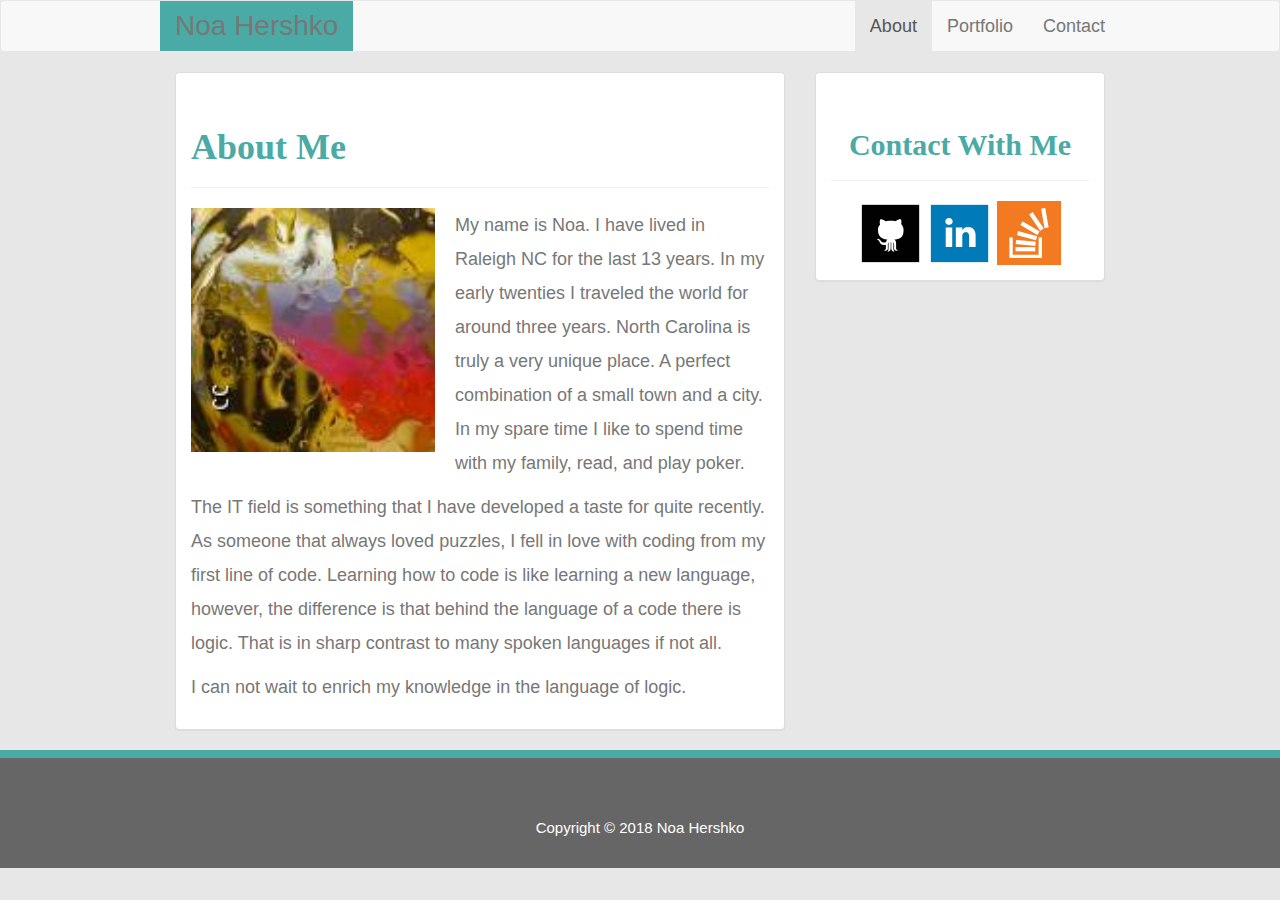
<file: index.html>
<!DOCTYPE html>
<html>
<head>
  <title>Bootstrap-Portfolio</title>
     <link rel="stylesheet" href="https://maxcdn.bootstrapcdn.com/bootstrap/3.3.7/css/bootstrap.min.css" integrity="sha384-BVYiiSIFeK1dGmJRAkycuHAHRg32OmUcww7on3RYdg4Va+PmSTsz/K68vbdEjh4u" crossorigin="anonymous"> 
    <link rel="stylesheet" type="text/css" href="assets/style.css">
</head>

<body>

  <nav class="navbar navbar-default">
  <div class="container-fluid">
  <div class="navbar-header">
     <a class="navbar-brand" href="#">Noa Hershko</a>
     </div>
   
    <ul class="nav navbar-nav navbar-right">
      <li class="active"><a href="index.html">About</a></li>
      <li><a href="portfolio.html">Portfolio</a></li>
      <li><a href="contact.html">Contact</a></li>
    </ul>
  </div>
  </nav>

  
   <div class="container"> 

      <div class="row">

         <div class="main-container">
         <div class="col-sm-12 col-md-8">
            <div class="panel panel-default">
            <div class="panel-body">
            <div id="main-content">
            <div class="page-header"><h1>About Me</h1></div>
            <img class="bio-image" src="assets/images/MyFakePortfolio.png" alt="MyFakePortfolio">
            <p>My name is Noa. I have lived in Raleigh NC for the last 13 years. In my early twenties I traveled the world for around three years. North Carolina is truly a very unique place. A perfect combination of a small town and a city. In my spare time I like to spend time with my family, read, and play poker.</p>
            <p> The IT field is something that I have developed a taste for quite recently. As someone that always loved puzzles, I fell in love with coding from my first line of code.  Learning how to code is like learning a new language, however, the difference is that behind the language of a code there is logic. That is in sharp contrast to many spoken languages if not all.</p>
            <p>I can not wait to enrich my knowledge in the language of logic.</p>
            </div>
            </div>
            </div>
         </div>
         </div>

         <div class="side-bar">
         <div class="col-sm-12 col-md-4">
            <div class="panel panel-default">
            <div class="panel-body">
            <div class="page-header"><h2>Contact With Me</h2></div>
            <img src="assets/images/github_square_black-128.png" class="social" alt="github">
            <img src="assets/images/linkedin_square_color-128.png" class="social" alt="linkedin">
            <img src="assets/images/overflow-128.png" class="social" alt="overflow">
            </div>
            </div>
         </div>
         </div>
       </div>

     </div>

  </div>
   


  <div id="footer"><p>Copyright &copy; 2018 Noa Hershko</p></div>




</body>
</html>
</file>
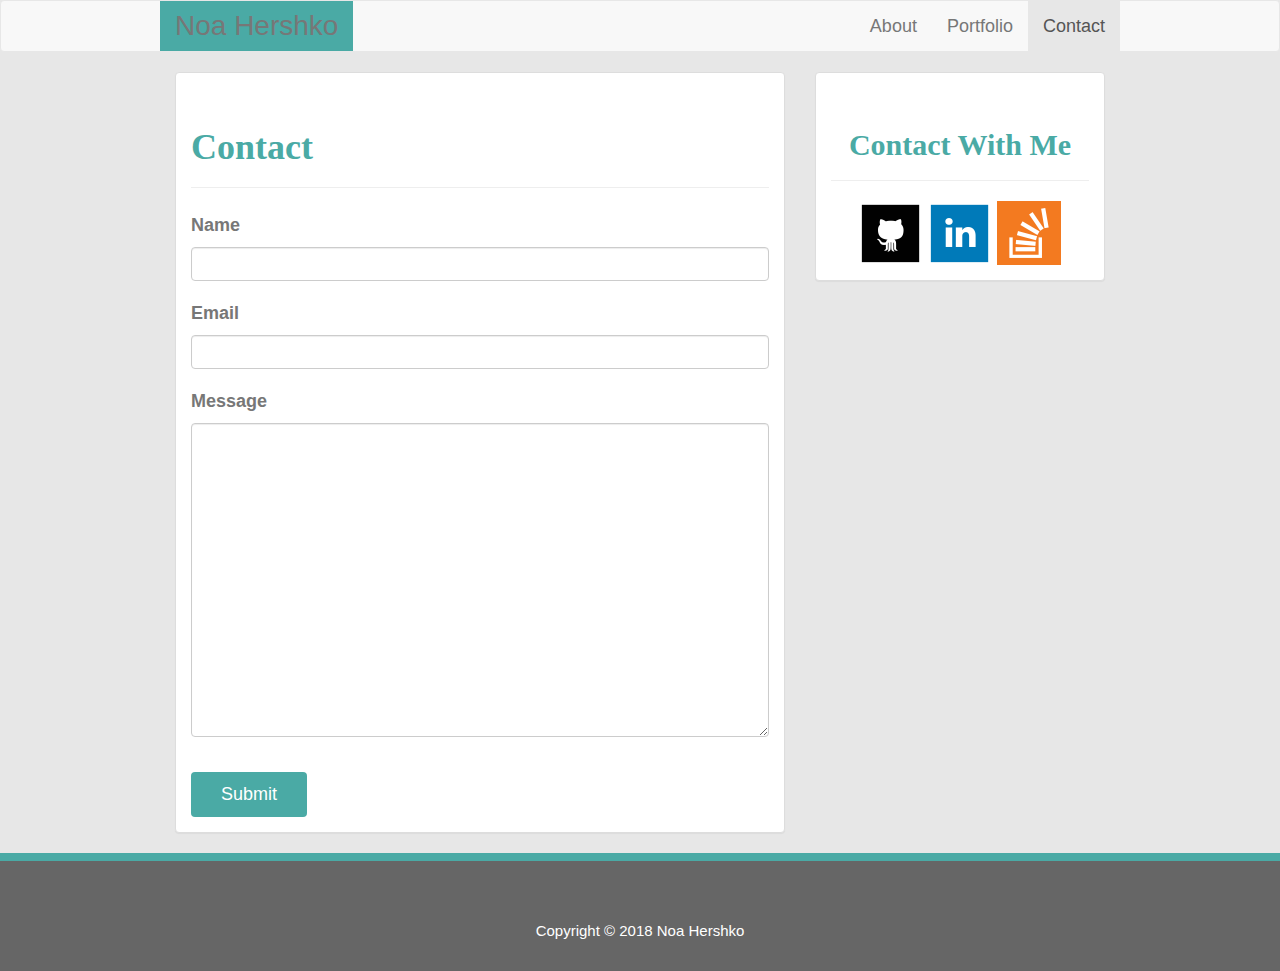
<file: contact.html>
<!DOCTYPE html>
<html>
<head>
  <title>Bootstrap-Portfolio</title>
     <link rel="stylesheet" href="https://maxcdn.bootstrapcdn.com/bootstrap/3.3.7/css/bootstrap.min.css" integrity="sha384-BVYiiSIFeK1dGmJRAkycuHAHRg32OmUcww7on3RYdg4Va+PmSTsz/K68vbdEjh4u" crossorigin="anonymous"> 
    <link rel="stylesheet" type="text/css" href="assets/style.css">
</head>

<body>

  <nav class="navbar navbar-default">
  <div class="container-fluid">
  <div class="navbar-header">
     <a class="navbar-brand" href="#">Noa Hershko</a>
     </div>
   
    <ul class="nav navbar-nav navbar-right">
      <li><a href="index.html">About</a></li>
      <li><a href="portfolio.html">Portfolio</a></li>
      <li class="active"><a href="contact.html">Contact</a></li>
    </ul>
  </div>
  </nav>

  
   <div class="container"> 

      <div class="row">

         <div class="main-container">
         <div class="col-sm-12 col-md-8">
            <div class="panel panel-default">
            <div class="panel-body">
               <div class="page-header"><h1>Contact</h1></div>
                  <form action="/action_page.php">
                    <div class="form-group">
                      <label for="usr">Name</label>
                      <input type="text" class="form-control" id="usr">
                    </div>
                    <div class="form-group">
                      <label for="email">Email</label>
                      <input type="email" class="form-control" id="email">
                     </div>
                     <div class="form-group">
                     <label for="comment">Message</label>
                     <textarea class="form-control" rows="15" id="comment"></textarea>
                     </div>
                    <button type="submit" id="submit" class="btn btn-default">Submit</button>
                  </form>
            </div>
            </div>
         </div>
         </div>




  
         <div class="side-bar">
         <div class="col-sm-12 col-md-4">
            <div class="panel panel-default">
            <div class="panel-body">
            <div class="page-header"><h2>Contact With Me</h2></div>
            <img src="assets/images/github_square_black-128.png" class="social" alt="github">
            <img src="assets/images/linkedin_square_color-128.png" class="social" alt="linkedin">
            <img src="assets/images/overflow-128.png" class="social" alt="overflow">
            </div>
            </div>
         </div>
         </div>


       

     </div>

  </div>
   
  <div id="footer"><p>Copyright &copy; 2018 Noa Hershko</p></div>



</body>
</html>
</file>
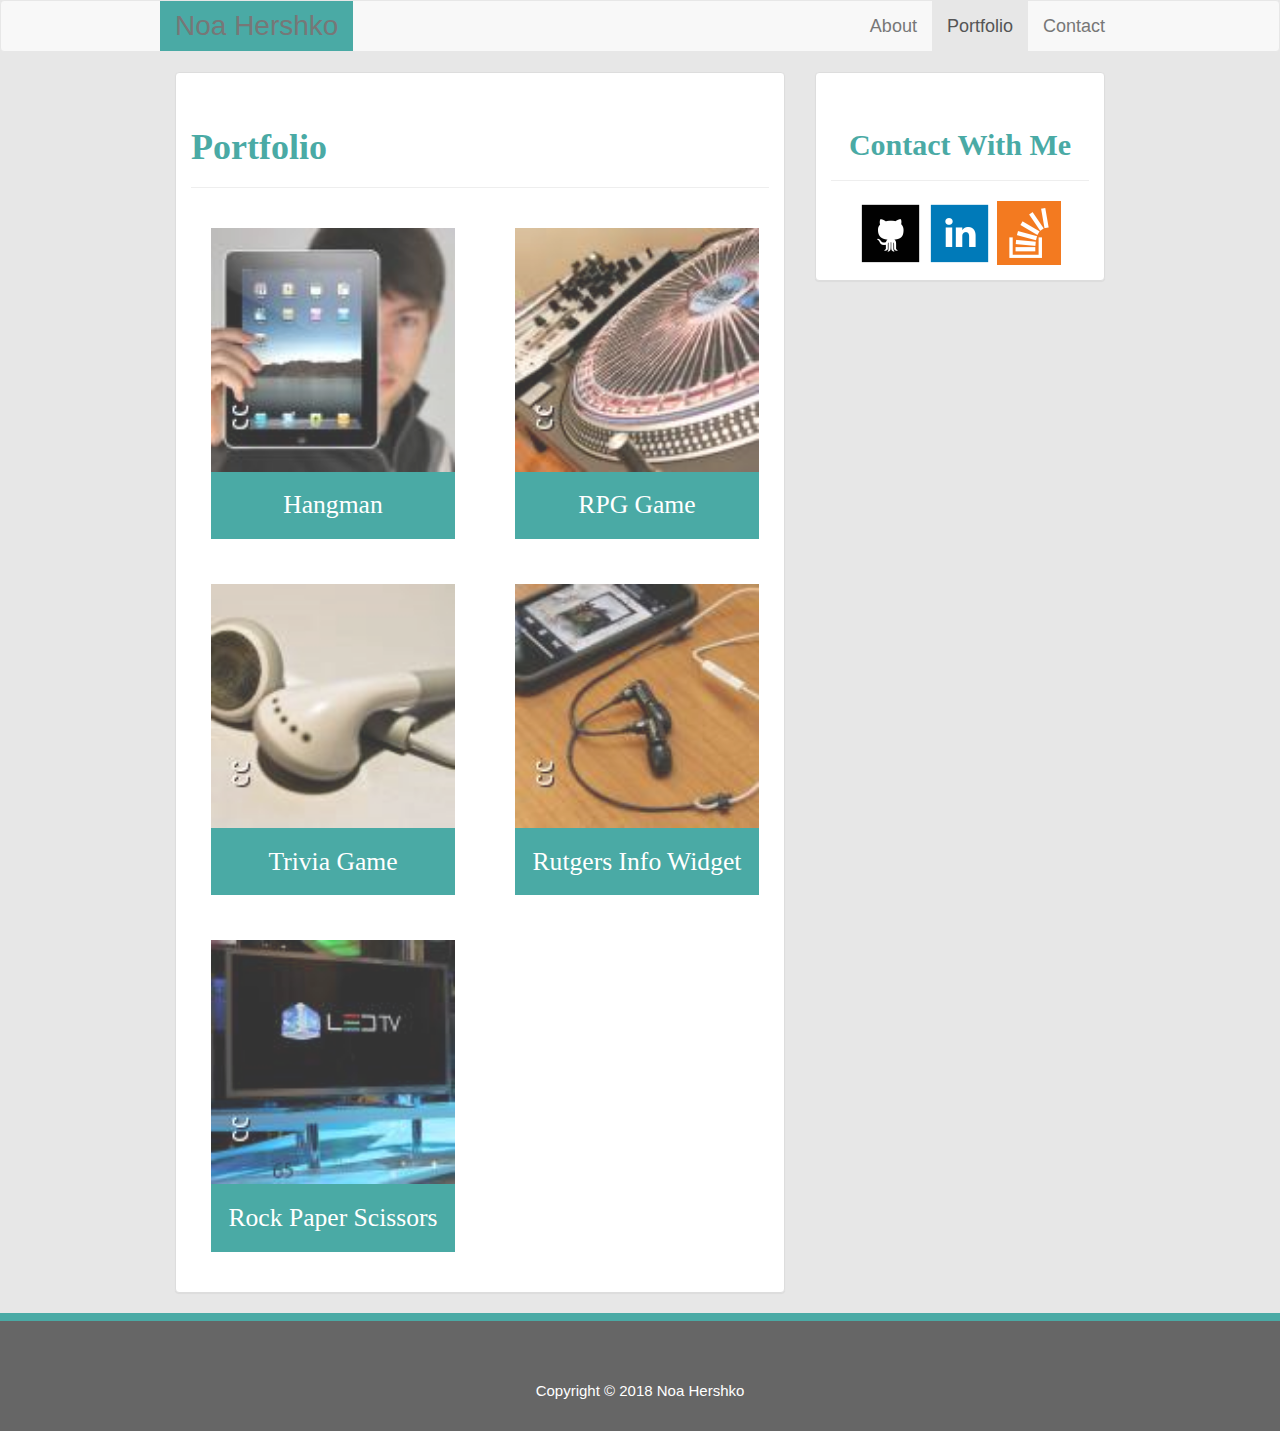
<file: portfolio.html>
<!DOCTYPE html>
<html>
<head>
  <title>Bootstrap-Portfolio</title>
     <link rel="stylesheet" href="https://maxcdn.bootstrapcdn.com/bootstrap/3.3.7/css/bootstrap.min.css" integrity="sha384-BVYiiSIFeK1dGmJRAkycuHAHRg32OmUcww7on3RYdg4Va+PmSTsz/K68vbdEjh4u" crossorigin="anonymous"> 
    <link rel="stylesheet" type="text/css" href="assets/style.css">
</head>

<body>

  <nav class="navbar navbar-default">
  <div class="container-fluid">
     <div class="navbar-header">
     <a class="navbar-brand" href="#">Noa Hershko</a>
     </div>
   
    <ul class="nav navbar-nav navbar-right">
      <li><a href="index.html">About</a></li>
      <li class="active"><a href="portfolio.html">Portfolio</a></li>
      <li><a href="contact.html">Contact</a></li>
    </ul>
  </div>
  </nav>
  
   <div class="container"> 

      <div class="row">

         <div class="main-container">
         <div class="col-sm-12 col-md-8">
            <div class="panel panel-default">
            <div class="panel-body">
            <div class="page-header"><h1>Portfolio</h1></div>


               <div class="row">     
                   <div class="col-xs-6">
                       <div class="portf" id="portf">
                         <img src="assets/images/portfolio-hangman.png" class="img-responsive" alt="hangman">
                         <h3>Hangman</h3>
                       </div>
                   </div>

                   <div class="col-xs-6">
                     <div class="portf" id="portf">
                     <img src="assets/images/portfolio-RPG.png" class="img-responsive" alt="RPG">
                     <h3>RPG Game</h3>
                     </div>
                   </div> 
              </div>

               <div class="row">
                  <div class="col-xs-6">
                     <div class="portf" id="portf">
                     <img src="assets/images/portfolio-trivia.png" class="img-responsive" alt="trivia">
                      <div class="text-wrapper">
                     <h3>Trivia Game</h3>
                     </div>
                     </div>
                  </div>    

                  <div class="col-xs-6">
                     <div class="portf" id="portf">
                     <img src="assets/images/portfolio-rutgers.png" class="img-responsive" alt="rutgers">
                     <h3>Rutgers Info Widget</h3>
                     </div>
                 </div>   
               </div>

              <div class="row"> 
                 <div class="col-xs-6">
                     <div class="portf" id="portf">
                     <img src="assets/images/portfolio-rock.png" class="img-responsive" alt="Rock">
                     <h3>Rock Paper Scissors</h3>
                     </div>
                 </div>  
              </div>              

            </div>
          </div>
         </div>
         </div>

         <div class="side-bar">
         <div class="col-sm-12 col-md-4">
            <div class="panel panel-default">
            <div class="panel-body">
            <div class="page-header"><h2>Contact With Me</h2></div>
            <img src="assets/images/github_square_black-128.png" class="social" alt="github">
            <img src="assets/images/linkedin_square_color-128.png" class="social" alt="linkedin">
            <img src="assets/images/overflow-128.png" class="social" alt="overflow">
            </div>
            </div>
         </div>
         </div>
       </div>

     </div>

  </div>
   
  <div id="footer"><p>Copyright &copy; 2018 Noa Hershko</p></div>

</body>
</html>
</file>
<file: assets/style.css>
body {
  background: rgba(231, 231, 231, 1)
 }



.container, .container-fluid {
  width: 100%;
  max-width: 960px;
  min-width: 450px;
  margin: 0 auto;
  clear: both;
  font-size: 18px;
  line-height:34px;
  color: #777;
}



h1, h2, h3 {
  font-family: 'Georgia', 'Times', Times New Roman, sans-serif;
  color: #4aaaa5;
  font-weight: 700;
}

img {
	width: 244px;
	height: auto;
}

.bio-image {
	float: left;
	margin-right: 20px;
}


.navbar-brand {
	background: #4aaaa5;
  font-size: 28px;
}


#main-content {
	float: left;
}

.side-bar {
	text-align: center;
}

.social {
	width: 64px;
	height: auto;
}


 #footer {
	clear: both;
  position-bottom: absolute;
  margin-bottom: -50px;
  border-top: 8px #4aaaa5 solid;
  padding: 30px 0px 0px 0px;
  text-align: center;
  background: #666666;
  color: #fff;
    width: 100%;
    max-width: 2000px;
   text-align: center;
   font-size: 15px;
   line-height: 80px;
}


 .portf {
  width: 244px;
  position: relative;
  float: left;
  margin: 20px 0px 25px;
  overflow: auto;
}

.portf: nth-child(even) {
  margin-right: 40px;
}

.img-responsive {
width:244px;
 height:auto;
  border: 0 none;
  opacity: .8;


 }

#portf {
width:100%;
height: auto;
 position: static;
 margin-left: 20px;

}


#portf h3 {
  border-bottom: 0;
  width: 244px;
  background: #4aaaa5;
  color: #fff;
  text-align: center;
  position: relative;
  bottom: 15%;
  padding:5%;
	font-size: 2vw;
  line-height: 40px;
  margin-bottom: 0;
  font-weight: 300;
    margin-top: 0;

}
 


#submit {
  background: #4aaaa5;
  border: 0 none;
  margin-top: 20px;
  color: #fff;
  font-size: 18px;
  padding: 10px 30px;
  cursor:pointer;
</file>
